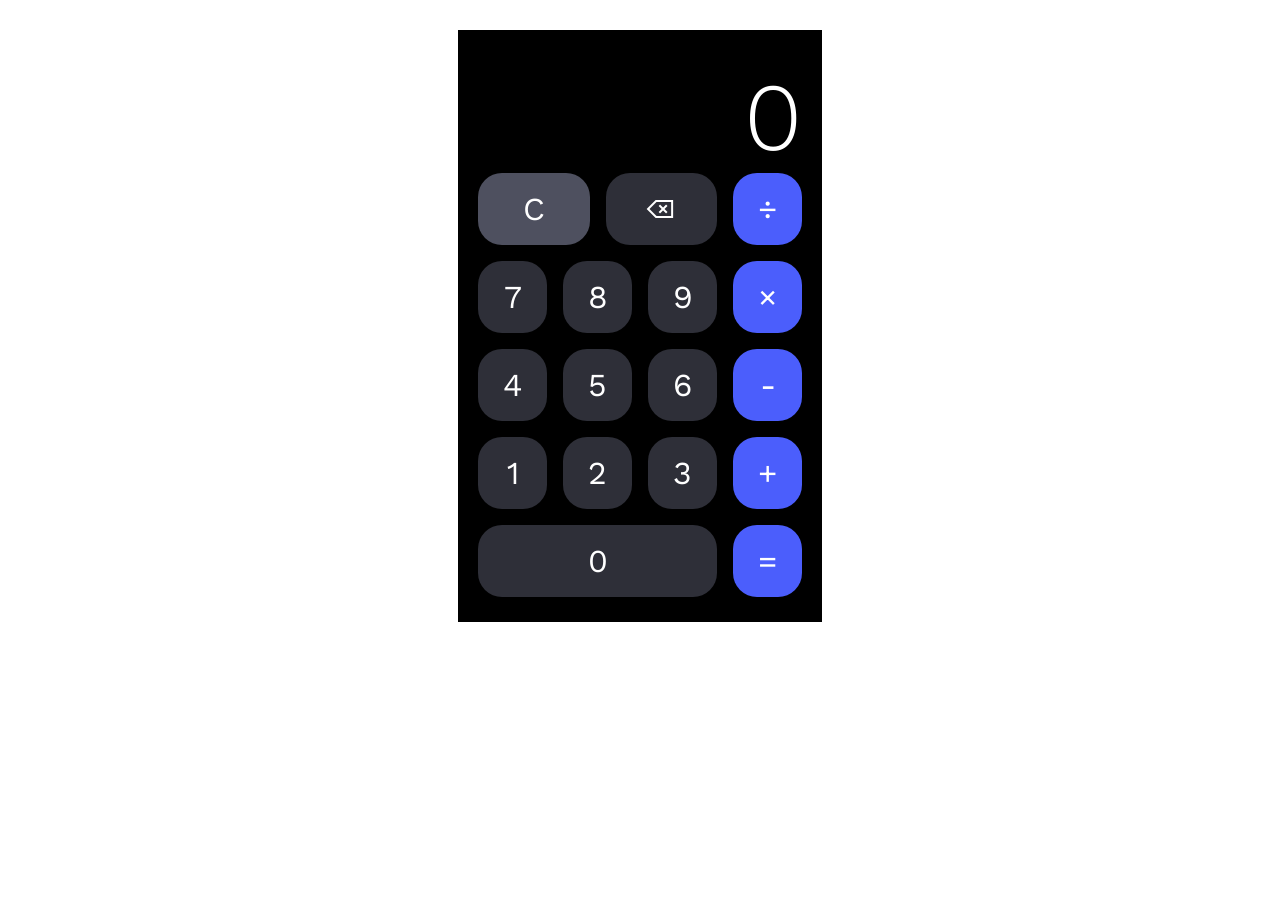
<file: #42/index.html>
<!DOCTYPE html>
<html lang="en">
<head>
    <meta charset="UTF-8">
    <meta http-equiv="X-UA-Compatible" content="IE=edge">
    <meta name="viewport" content="width=device-width, initial-scale=1.0">
    <link rel="preconnect" href="https://fonts.googleapis.com">
    <link rel="preconnect" href="https://fonts.gstatic.com" crossorigin>
    <link href="https://fonts.googleapis.com/css2?family=Work+Sans:wght@300;400&display=swap" rel="stylesheet">
    <link rel="stylesheet" href="./css/style.css">
    <title>Calculator</title>
</head>
<body>
    <div class="calculator">
        <div class="calculator__container">
            <div class="calculator__display">
                <p>0</p>
            </div>
            <div class="calculator__keyboard keyboard">
                <div class="keyboard__clear">
                    <div class="keyboard__button" id="clear-all-input"><p>C</p></div>
                    <div class="keyboard__button" id="clear-the-most-resent-entry"><img src="./img/clear-the-most-resent-input.png" alt="clear-the-most-resent-input"></div>
                </div>
                <div class="keyboard__numbers">
                    <div class="keyboard__button" id="number-7"><p>7</p></div>
                    <div class="keyboard__button" id="number-8"><p>8</p></div>
                    <div class="keyboard__button" id="number-9"><p>9</p></div>
                    <div class="keyboard__button" id="number-4"><p>4</p></div>
                    <div class="keyboard__button" id="number-5"><p>5</p></div>
                    <div class="keyboard__button" id="number-6"><p>6</p></div>
                    <div class="keyboard__button" id="number-1"><p>1</p></div>
                    <div class="keyboard__button" id="number-2"><p>2</p></div>
                    <div class="keyboard__button" id="number-3"><p>3</p></div>
                    <div class="keyboard__button" id="number-0"><p>0</p></div>
                </div>
                <div class="keyboard__operators">
                    <div class="keyboard__button" id="division-sign"><p>÷</p></div>
                    <div class="keyboard__button" id="multiplication-sign"><p>×</p></div>
                    <div class="keyboard__button" id="minus"><p>-</p></div>
                    <div class="keyboard__button" id="plus"><p>+</p></div>
                    <div class="keyboard__button" id="equal"><p>=</p></div>
                </div>              
            </div>
        </div>
    </div>
    <script src="./main.js" type="module"></script>
</body>
</html>
</file>
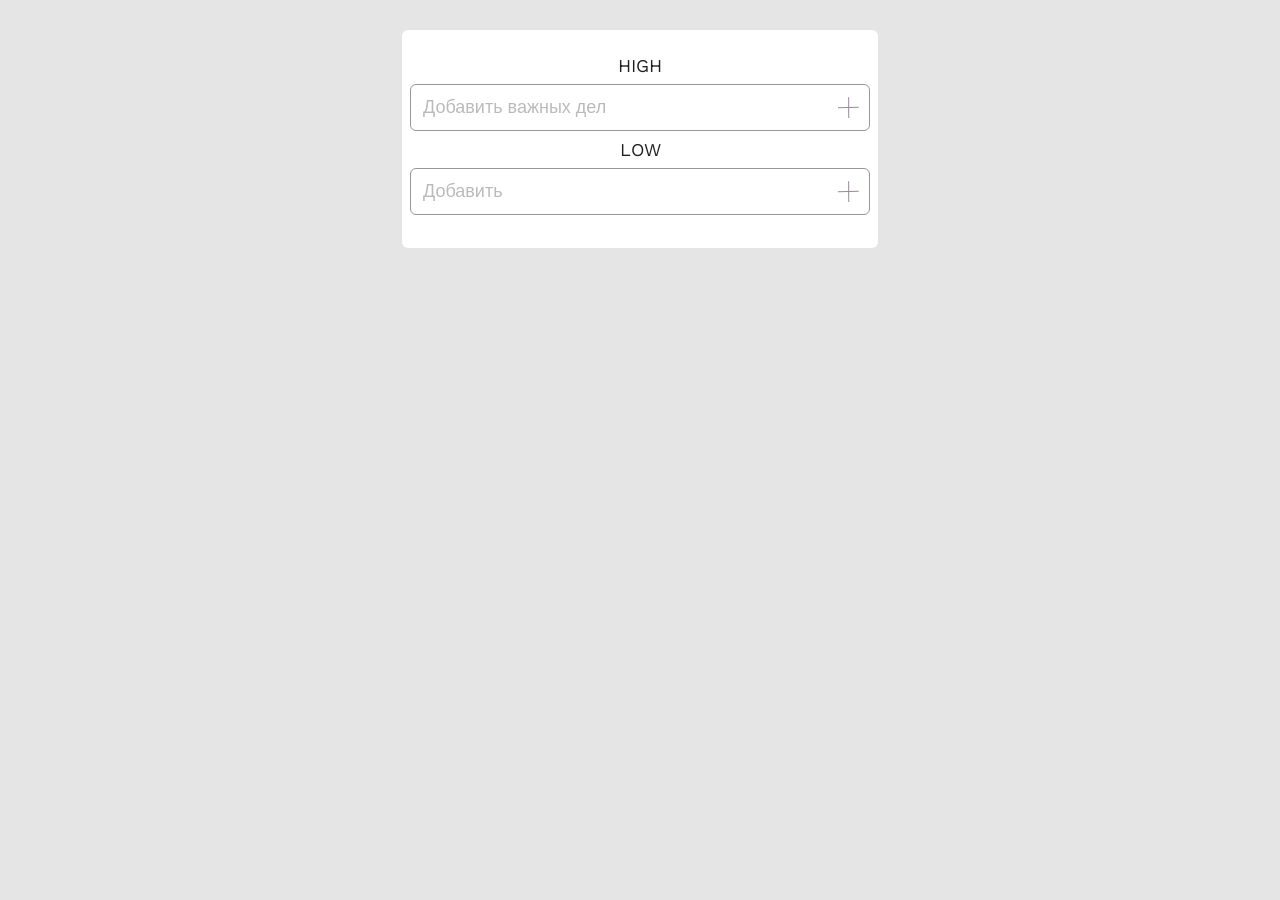
<file: #49.1/index.html>
<!DOCTYPE html>
<html lang="ru">
<head>
    <meta charset="UTF-8">
    <meta http-equiv="X-UA-Compatible" content="IE=edge">
    <meta name="viewport" content="width=device-width, initial-scale=1.0">
    <link rel="preconnect" href="https://fonts.googleapis.com">
    <link rel="preconnect" href="https://fonts.gstatic.com" crossorigin>
    <link href="https://fonts.googleapis.com/css2?family=Work+Sans&display=swap" rel="stylesheet">
    <link rel="stylesheet" href="./css/style.css">
    <title>TODO list</title>
</head>
<body>
    <div class="todo">
        <div class="todo__hight-priority-tasks">
            <h2 class="todo__title">HIGH</h2>
            <form action="#" class="todo__task task task_add-task">
                <div class="task__checkbox" hidden>
                    <input type="checkbox">
                </div>
                <input type="text" class="task__text" placeholder="Добавить важных дел">
                <input type="image" src="./img/task__cross.svg" class="task__cross" alt="task__cross">   
            </form>
        </div>
        <div class="todo__low-priority-tasks">
            <h2 class="todo__title">LOW</h2>
            <form action="#" class="todo__task task task_add-task">
                <div class="task__checkbox" hidden>
                    <input type="checkbox">
                </div>
                <input type="text" class="task__text" placeholder="Добавить">
                <input type="image" src="./img/task__cross.svg" class="task__cross" alt="task__cross">
                
            </form>
        </div>
    </div>
    <script src="./js/main.js"></script>
</body>
</html>
</file>
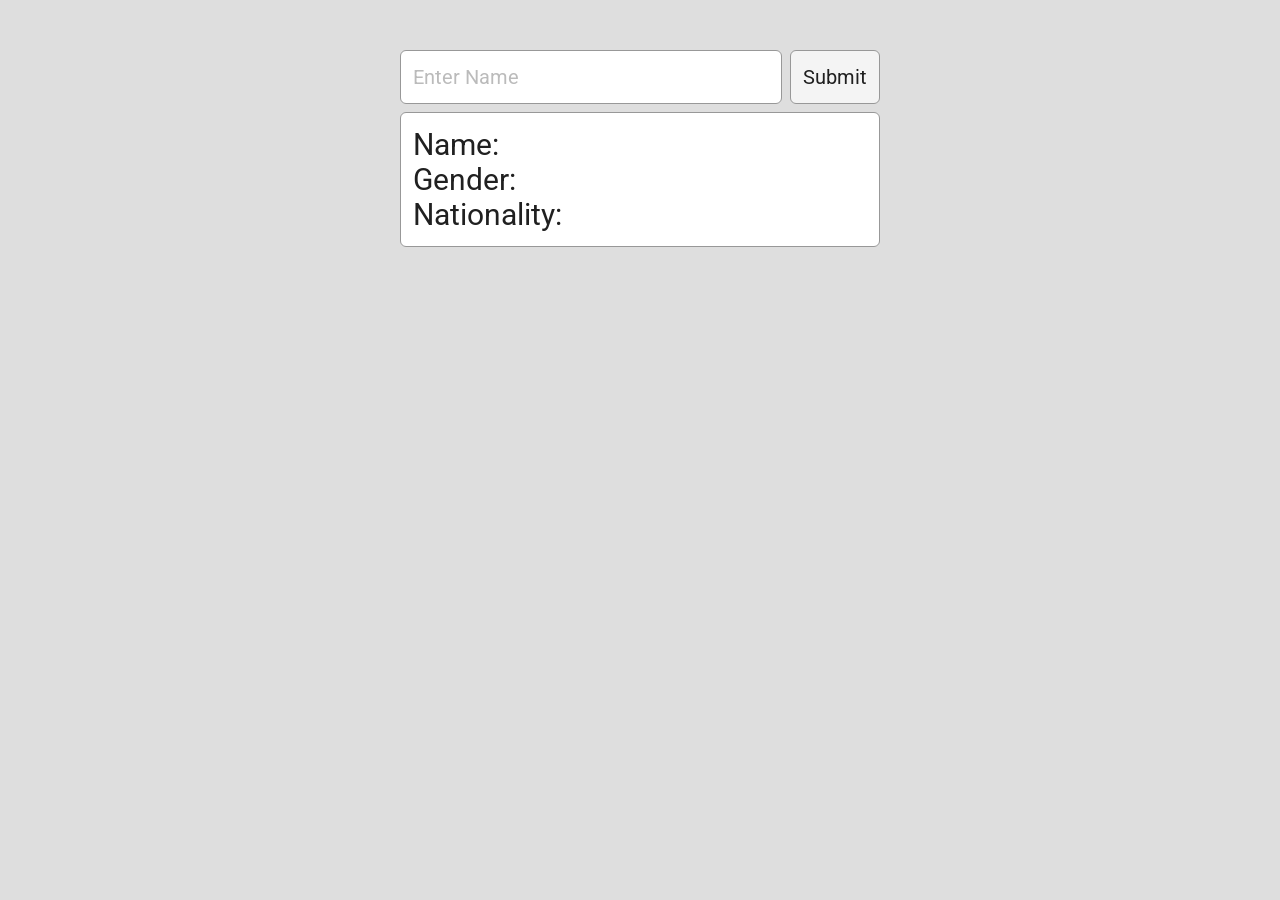
<file: #58 /index.html>
<!DOCTYPE html>
<html lang="en">

<head>
    <meta charset="UTF-8">
    <meta http-equiv="X-UA-Compatible" content="IE=edge">
    <meta name="viewport" content="width=device-width, initial-scale=1.0">
    <link rel="preconnect" href="https://fonts.googleapis.com">
    <link rel="preconnect" href="https://fonts.gstatic.com" crossorigin>
    <link href="https://fonts.googleapis.com/css2?family=Roboto&display=swap" rel="stylesheet">
    <link rel="stylesheet" href="./css/style.css">
    <title>genderize-nationalize</title>
</head>
<body>
    <div class="genderize-nationalize">
        <form action="#" class="genderize-nationalize__form">
            <input type="text" class="genderize-nationalize__input" placeholder="Enter Name">
            <input type="submit" class="genderize-nationalize__submit" value="Submit">
        </form>
        <div class="genderize-nationalize__result">
            <p>Name:</p>
            <p>Gender:</p>
            <p>Nationality:</p>
        </div>
    </div>
    <script src="./js/main.js" type="module"></script>
</body>

</html>
</file>
<file: #42/css/style.css>
* {
    margin: 0;
    padding: 0;
    box-sizing: border-box;
}
body {
    font: 16px 'Work Sans', sans-serif;
    color: #fff;
}
.calculator {
    width: 364px;
    background-color: #000;

    margin: 30px auto 0 auto;
    padding: 30px 20px 25px 20px;
}
.calculator__container {
    height: 100%;
}
.calculator__display {
    min-height: 112.8px;
    display: flex;
    align-items: end;
    justify-content: end;
    overflow: hidden;
}
.calculator__display p {
    font-size: 96px;
    font-weight: 300;
    text-align: right;
    overflow: auto;
}
.calculator__keyboard {
    font-size: 32px;

    display: grid;
    grid-template-columns: repeat(4, 69px);
    grid-gap: 16px;
}
.calculator__keyboard div {
    display: grid;
    grid-gap: 16px;
}
.keyboard__clear {
    grid-area: 1 / 1 / 2 / 4;
    grid-template-columns: repeat(2, 1fr);
}
.keyboard__numbers {
    grid-area: 2 / 1 / 6 / 4;
    grid-template-columns: repeat(3, 69px);
}
.keyboard__operators {
    grid-area: 1 / 4 / 6 / 5;
    grid-template-columns: 69px;
}
.keyboard__operators div {
    background-color: #4B5EFC;
}
.keyboard__button {
    border-radius: 24px;
    background-color: #2E2F38;
    height: 72px;

    display: flex;
    justify-content: center;
    align-items: center; 
    transform: scale(1.0);
    transition: all 0.1s ease 0s;  

    user-select: none;
}
.keyboard__button-hover:hover {
    opacity: 0.8;
}
.keyboard__button_active {
    transform: scale(0.95) translate(0, 2px);
}
#clear-all-input {
    background-color: #4E505F;
}
.keyboard__numbers div:last-child {
    grid-area: 4 / 1 / 5 / 4;
}
</file>
<file: #49.1/css/style.css>
* {
    padding: 0;
    margin: 0;
    box-sizing: border-box;
}
body {
    height: 100%;
    background-color: #E5E5E5;
    font-family: 'Work Sans', sans-serif;
    font-size: 16px;
    color: #202020;
}
.todo {
    width: 476px;
    margin: 30px auto;
    padding: 25px 8px;
    background-color: #fff;
    display: flex;
    justify-content: center;
    flex-direction: column;
    border-radius: 6px;
}
.todo__title {
    font-size: 18px;
    font-weight: 400; 
    text-align: center; 
}
.todo__task {
    margin: 8px 0;
}
.task {
    display: flex;
    background-color: #fff;
    border: 1px solid #989898;
    border-radius: 6px;  
    padding: 12px;
    transition: background-color 0.3s;
}
.task-done {
    background-color: #F4F4F4;   
}
.task__checkbox {
    width: 21px;
    height: 21px;
    cursor: pointer;
    position: relative;
    border-radius: 50%;
    margin-right: 12px;
}
.task__checkbox:before,
.task__checkbox:after {
    display: inline-block;
    content: '';
    border-radius: 50%;
    position: absolute;
    pointer-events: none;  
}
.task__checkbox:before {
    width: 19px;
    height: 19px;
    border: 1px solid #998899;
}
.task__checkbox::after {
    width: 15px;
    height: 15px;
    background-color: #C4C4C4;
    top: 3px;
    left: 3px; 
    opacity: 0;
    transform: scale(2);
    transition: opacity 0.3s, transform 0.3s;
}
.task-done .task__checkbox:after {
    opacity: 1;
    transform: scale(1);
}
.task__checkbox input {
    display: none;
}
.task__text {
    font-size: 18px;
    border: none;
    flex: 1;
    background-color: inherit;
    color: inherit;
}
.task__text:focus {
    outline: none;
}
.task__text::placeholder {
    color: #BBBBBB;
}
.task__cross {
    transform: rotate(45deg);
    transition: transform 0.3s;
    margin-left: 18px;
    cursor: pointer;
}
.task__cross:hover {
    transform: rotate(135deg);
}
.task__cross_close {
    transform: rotate(0deg);
}
.task__cross_close:hover {
    transform: rotate(90deg);
}
</file>
<file: #58 /css/style.css>
* {
    padding: 0;
    margin: 0;
    box-sizing: border-box;
}
body {
    font-family: 'Roboto', sans-serif;
    background-color: #DEDEDE;
}
.genderize-nationalize {
    width: 480px;
    margin: 50px auto;
}
.genderize-nationalize__form {
    margin-bottom: 8px;
    display: flex;
}
.genderize-nationalize__input,
.genderize-nationalize__submit,
.genderize-nationalize__result {
    font-size: 20px;
    font-family: inherit;
    color: #202020;
    padding: 14px 12px;
    outline: none;
    border: 1px solid #989898;
    border-radius: 6px;
}
.genderize-nationalize__input::placeholder {
    color: #BBBBBB;
}
.genderize-nationalize__input { 
    background-color: #fff;
    flex: 1;
    margin-right: 8px;
}
.genderize-nationalize__submit {
    background-color: #F4F4F4;
    cursor: pointer;
}
.genderize-nationalize__result {
    font-size: 30px;
    background-color: #fff;
}
</file>
